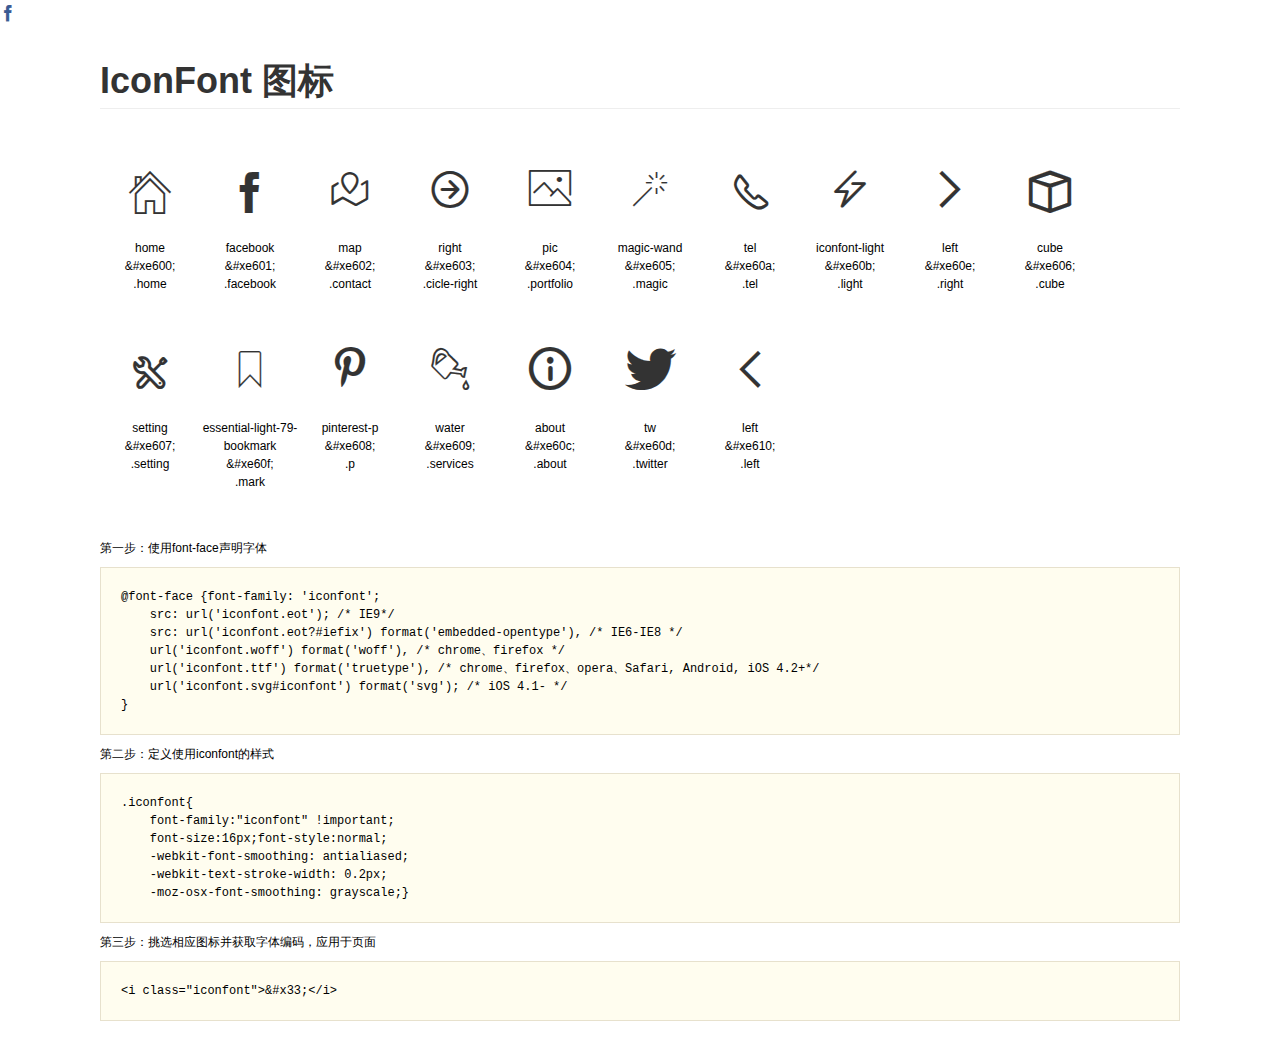
<file: font/demo.html>
<!DOCTYPE html>
<html>
<head>
    <meta charset="utf-8"/>
    <title>IconFont</title>
    <link rel="stylesheet" href="demo.css">
    <link rel="stylesheet" href="iconfont.css">
</head>
<body>
    <i class=" iconfont icon-facebook"></i>
    <div class="main">
        <h1>IconFont 图标</h1>
        <ul class="icon_lists clear">
            
                <li>
                <i class="icon iconfont">&#xe600;</i>
                    <div class="name">home</div>
                    <div class="code">&amp;#xe600;</div>
                    <div class="fontclass">.home</div>
                </li>
            
                <li>
                <i class="icon iconfont">&#xe601;</i>
                    <div class="name">facebook</div>
                    <div class="code">&amp;#xe601;</div>
                    <div class="fontclass">.facebook</div>
                </li>
            
                <li>
                <i class="icon iconfont">&#xe602;</i>
                    <div class="name">map</div>
                    <div class="code">&amp;#xe602;</div>
                    <div class="fontclass">.contact</div>
                </li>
            
                <li>
                <i class="icon iconfont">&#xe603;</i>
                    <div class="name">right</div>
                    <div class="code">&amp;#xe603;</div>
                    <div class="fontclass">.cicle-right</div>
                </li>
            
                <li>
                <i class="icon iconfont">&#xe604;</i>
                    <div class="name">pic</div>
                    <div class="code">&amp;#xe604;</div>
                    <div class="fontclass">.portfolio</div>
                </li>
            
                <li>
                <i class="icon iconfont">&#xe605;</i>
                    <div class="name">magic-wand</div>
                    <div class="code">&amp;#xe605;</div>
                    <div class="fontclass">.magic</div>
                </li>
            
                <li>
                <i class="icon iconfont">&#xe60a;</i>
                    <div class="name">tel</div>
                    <div class="code">&amp;#xe60a;</div>
                    <div class="fontclass">.tel</div>
                </li>
            
                <li>
                <i class="icon iconfont">&#xe60b;</i>
                    <div class="name">iconfont-light</div>
                    <div class="code">&amp;#xe60b;</div>
                    <div class="fontclass">.light</div>
                </li>
            
                <li>
                <i class="icon iconfont">&#xe60e;</i>
                    <div class="name">left</div>
                    <div class="code">&amp;#xe60e;</div>
                    <div class="fontclass">.right</div>
                </li>
            
                <li>
                <i class="icon iconfont">&#xe606;</i>
                    <div class="name">cube</div>
                    <div class="code">&amp;#xe606;</div>
                    <div class="fontclass">.cube</div>
                </li>
            
                <li>
                <i class="icon iconfont">&#xe607;</i>
                    <div class="name">setting</div>
                    <div class="code">&amp;#xe607;</div>
                    <div class="fontclass">.setting</div>
                </li>
            
                <li>
                <i class="icon iconfont">&#xe60f;</i>
                    <div class="name">essential-light-79-bookmark</div>
                    <div class="code">&amp;#xe60f;</div>
                    <div class="fontclass">.mark</div>
                </li>
            
                <li>
                <i class="icon iconfont">&#xe608;</i>
                    <div class="name">pinterest-p</div>
                    <div class="code">&amp;#xe608;</div>
                    <div class="fontclass">.p</div>
                </li>
            
                <li>
                <i class="icon iconfont">&#xe609;</i>
                    <div class="name">water</div>
                    <div class="code">&amp;#xe609;</div>
                    <div class="fontclass">.services</div>
                </li>
            
                <li>
                <i class="icon iconfont">&#xe60c;</i>
                    <div class="name">about</div>
                    <div class="code">&amp;#xe60c;</div>
                    <div class="fontclass">.about</div>
                </li>
            
                <li>
                <i class="icon iconfont">&#xe60d;</i>
                    <div class="name">tw</div>
                    <div class="code">&amp;#xe60d;</div>
                    <div class="fontclass">.twitter</div>
                </li>
            
                <li>
                <i class="icon iconfont">&#xe610;</i>
                    <div class="name">left</div>
                    <div class="code">&amp;#xe610;</div>
                    <div class="fontclass">.left</div>
                </li>
            
        </ul>


        <div class="helps">
            第一步：使用font-face声明字体
            <pre>
@font-face {font-family: 'iconfont';
    src: url('iconfont.eot'); /* IE9*/
    src: url('iconfont.eot?#iefix') format('embedded-opentype'), /* IE6-IE8 */
    url('iconfont.woff') format('woff'), /* chrome、firefox */
    url('iconfont.ttf') format('truetype'), /* chrome、firefox、opera、Safari, Android, iOS 4.2+*/
    url('iconfont.svg#iconfont') format('svg'); /* iOS 4.1- */
}
</pre>
第二步：定义使用iconfont的样式
            <pre>
.iconfont{
    font-family:"iconfont" !important;
    font-size:16px;font-style:normal;
    -webkit-font-smoothing: antialiased;
    -webkit-text-stroke-width: 0.2px;
    -moz-osx-font-smoothing: grayscale;}
</pre>
第三步：挑选相应图标并获取字体编码，应用于页面
<pre>
&lt;i class="iconfont"&gt;&amp;#x33;&lt;/i&gt;
</pre>
        </div>

    </div>
</body>
</html>
</file>
<file: font/iconfont.css>
@font-face {font-family: "iconfont";
  src: url('iconfont.eot?t=1460790442'); /* IE9*/
  src: url('iconfont.eot?t=1460790442#iefix') format('embedded-opentype'), /* IE6-IE8 */
  url('iconfont.woff?t=1460790442') format('woff'), /* chrome, firefox */
  url('iconfont.ttf?t=1460790442') format('truetype'), /* chrome, firefox, opera, Safari, Android, iOS 4.2+*/
  url('iconfont.svg?t=1460790442#iconfont') format('svg'); /* iOS 4.1- */
}

.iconfont {
  font-family:"iconfont" !important;
  font-size:16px;
  font-style:normal;
  -webkit-font-smoothing: antialiased;
  -webkit-text-stroke-width: 0.2px;
  -moz-osx-font-smoothing: grayscale;
}
.icon-home:before { content: "\e600"; }
.icon-facebook:before { content: "\e601"; }
.icon-facebook{
  color: #3a5a93;
}
.icon-contact:before { content: "\e602"; }
.icon-cicle-right:before { content: "\e603"; }
.icon-portfolio:before { content: "\e604"; }
.icon-magic:before { content: "\e605"; }
.icon-tel:before { content: "\e60a"; }
.icon-light:before { content: "\e60b"; }
.icon-right:before { content: "\e60e"; }
.icon-cube:before { content: "\e606"; }
.icon-setting:before { content: "\e607"; }
.icon-mark:before { content: "\e60f"; }
.icon-p{
  color: #c32522;
}
.icon-p:before { content: "\e608"; }
.icon-services:before { content: "\e609"; }
.icon-about:before { content: "\e60c"; }
.icon-twitter{
  color: #5cb0ee;
}
.icon-twitter:before { content: "\e60d"; }
.icon-left:before { content: "\e610"; }
</file>
<file: font/demo.css>
*{margin: 0;padding: 0;list-style: none;}
/*
KISSY CSS Reset
理念：1. reset 的目的不是清除浏览器的默认样式，这仅是部分工作。清除和重置是紧密不可分的。
2. reset 的目的不是让默认样式在所有浏览器下一致，而是减少默认样式有可能带来的问题。
3. reset 期望提供一套普适通用的基础样式。但没有银弹，推荐根据具体需求，裁剪和修改后再使用。
特色：1. 适应中文；2. 基于最新主流浏览器。
维护：玉伯<lifesinger@gmail.com>, 正淳<ragecarrier@gmail.com>
 */

/** 清除内外边距 **/
body, h1, h2, h3, h4, h5, h6, hr, p, blockquote, /* structural elements 结构元素 */
dl, dt, dd, ul, ol, li, /* list elements 列表元素 */
pre, /* text formatting elements 文本格式元素 */
form, fieldset, legend, button, input, textarea, /* form elements 表单元素 */
th, td /* table elements 表格元素 */ {
  margin: 0;
  padding: 0;
}

/** 设置默认字体 **/
body,
button, input, select, textarea /* for ie */ {
  font: 12px/1.5 tahoma, arial, \5b8b\4f53, sans-serif;
}
h1, h2, h3, h4, h5, h6 { font-size: 100%; }
address, cite, dfn, em, var { font-style: normal; } /* 将斜体扶正 */
code, kbd, pre, samp { font-family: courier new, courier, monospace; } /* 统一等宽字体 */
small { font-size: 12px; } /* 小于 12px 的中文很难阅读，让 small 正常化 */

/** 重置列表元素 **/
ul, ol { list-style: none; }

/** 重置文本格式元素 **/
a { text-decoration: none; }
a:hover { text-decoration: underline; }


/** 重置表单元素 **/
legend { color: #000; } /* for ie6 */
fieldset, img { border: 0; } /* img 搭车：让链接里的 img 无边框 */
button, input, select, textarea { font-size: 100%; } /* 使得表单元素在 ie 下能继承字体大小 */
/* 注：optgroup 无法扶正 */

/** 重置表格元素 **/
table { border-collapse: collapse; border-spacing: 0; }

/* 清除浮动 */
.ks-clear:after, .clear:after {
  content: '\20';
  display: block;
  height: 0;
  clear: both;
}
.ks-clear, .clear {
  *zoom: 1;
}

.main {padding: 30px 100px;}
.main h1{font-size:36px; color:#333; text-align:left;margin-bottom:30px; border-bottom: 1px solid #eee;}

.helps{margin-top:40px;}
.helps pre{
  padding:20px;
  margin:10px 0;
  border:solid 1px #e7e1cd;
  background-color: #fffdef;
  overflow: auto;
}

.icon_lists li{
  float:left;
  width: 100px;
  height:180px;
  text-align: center;
}
.icon_lists .icon{
  font-size: 42px;
  line-height: 100px;
  margin: 10px 0;
  color:#333;
  -webkit-transition: font-size 0.25s ease-out 0s;
  -moz-transition: font-size 0.25s ease-out 0s;
  transition: font-size 0.25s ease-out 0s;

}
.icon_lists .icon:hover{
  font-size: 100px;
}
</file>
